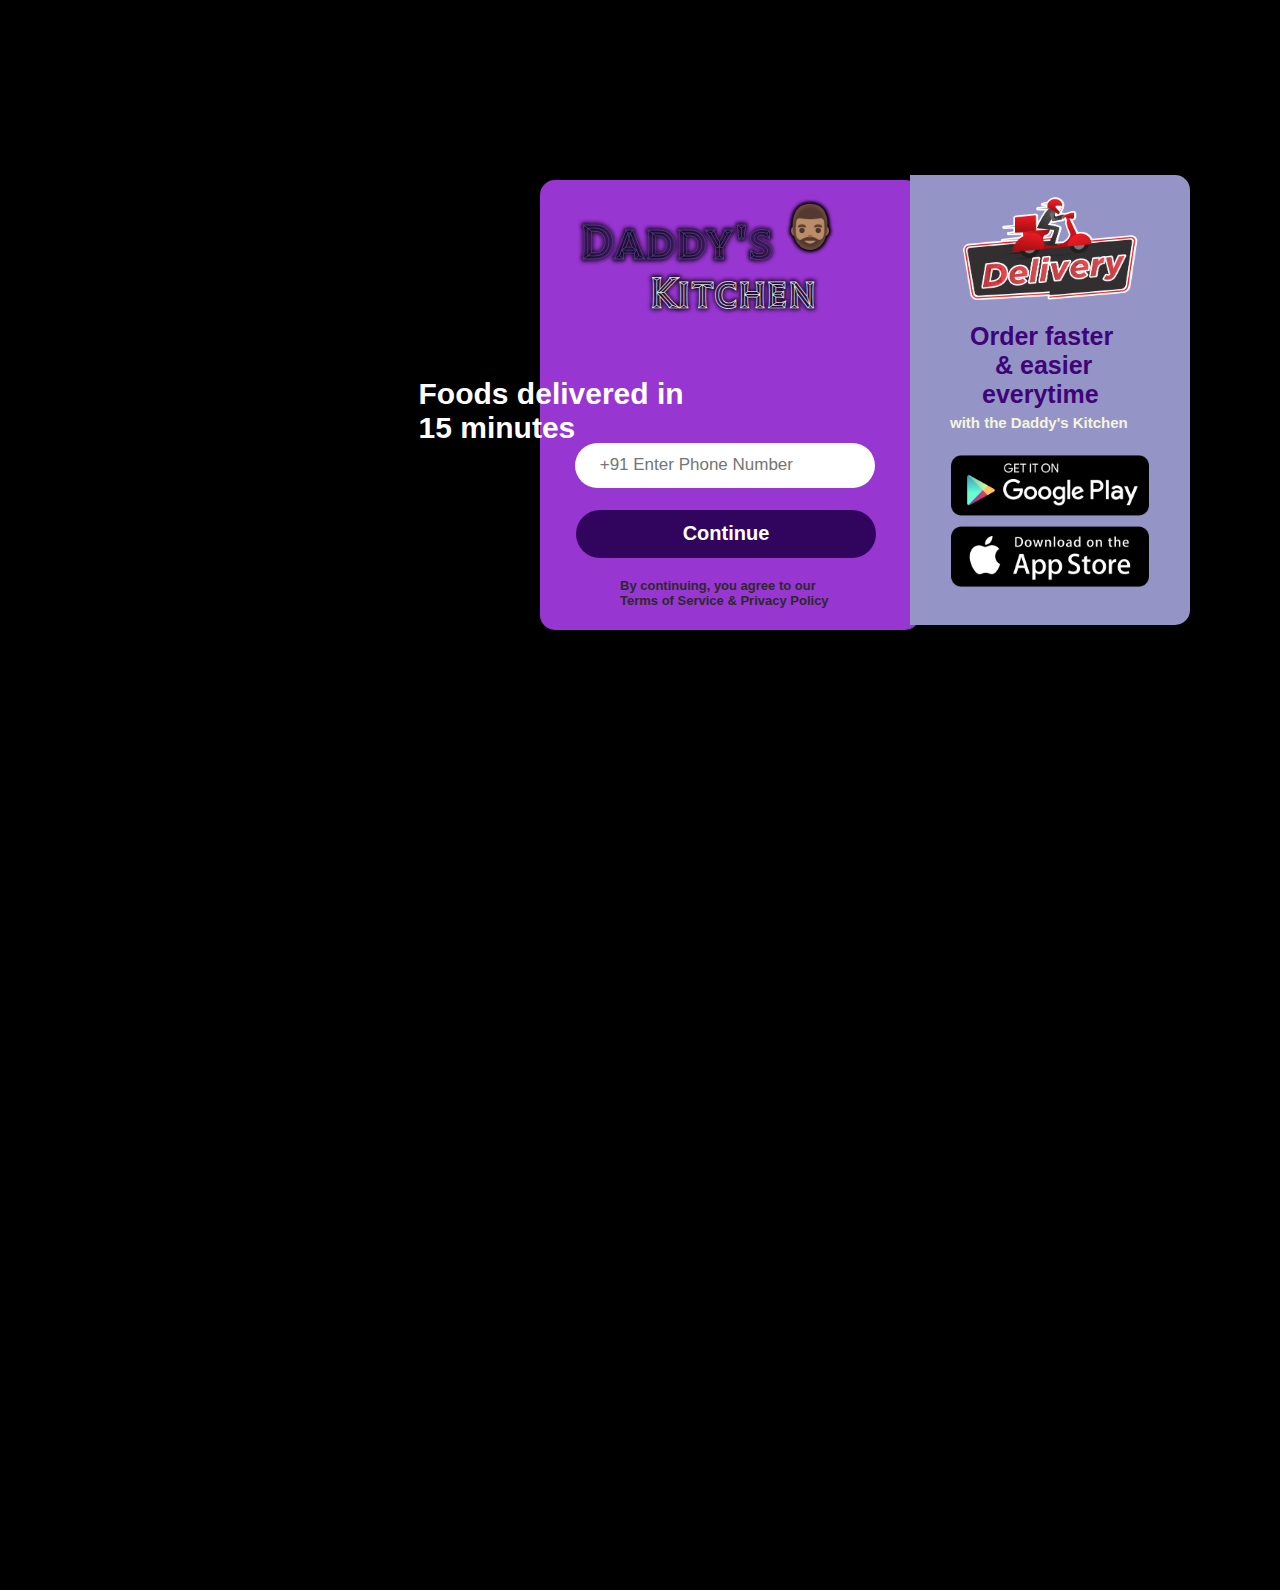
<file: login.html>
<!DOCTYPE html>
<html>
<head>

<link rel="preconnect" href="https://fonts.googleapis.com">
<link rel="preconnect" href="https://fonts.gstatic.com" crossorigin>
<link href="https://fonts.googleapis.com/css2?family=Tilt+Prism&display=swap" rel="stylesheet">

    
    <meta name="viewport" content="width=device-width, initial-scale=1.0">
    <link rel="stylesheet" href="login.css">
    <title>loginr page</title>
</head>
<body>

    <div class="head1"></div>

    <div class="head">
        <h1 class="lo1">Daddy's <sup>🧔🏽‍♂️</sup></h1>
        <h2 class="lo2">Kitchen</h2></div>

        <div class="p2">Foods delivered in <br> 15 minutes</div>
        <form>
            <input type="tel" placeholder=" +91 Enter Phone Number" required>
            <button class="but"><a href="Activity.html">Continue</a></button>
        </form>
        <p class="see">By continuing, you agree to our<br>Terms of Service & Privacy Policy</p>
        <div class="empty"></div>
        <div class="head2">
            <img class="t1" src="./d3.png"></div>
            <div class="see1">
            <p class="t2">Order faster</p>
            <p class="t3">& easier</p>
            <p class="t4">everytime</p>
            <p class="t5">with the Daddy's Kitchen</p>
        </div>
            <img class="last" src="./app.png">

        </div>
    
    
</body>
</html>
</file>
<file: login.css>
*{
    padding: 0;
    margin: 0;
    box-sizing: border-box;

}
body{
    /* filter: brightness(35%); */
    background-color: rgb(0, 0, 0);
}
.head1{
    height: 450px;
    width: 380px;
    background-color: rgb(152, 54, 209);
    border-radius: 15px;
    position: relative;
    top: 180px;left: 540px;
    
    

}
.head1:hover{
    box-shadow: 0px 0px 50px rgba(125, 105, 125, 0.461),0px 0px 50px rgb(103, 172, 183);
}
.lo1{
    text-shadow:  -1px 0 4px black, 0 1px 4px black, 1px 0 4px black, 0 -1px 4px black;
    font-family: 'Tilt Prism', cursive;
    font-size: 50px;
    position: relative;
    left: 10px;color: rgb(71, 62, 132);
}

.lo2{
    text-shadow:  -1px 0 4px black, 0 1px 4px black, 1px 0 4px black, 0 -1px 4px black;
    font-family: 'Tilt Prism', cursive;
    font-size: 45px;
    position: relative;
    bottom: 10px;left: 80px;color: rgb(221, 225, 228);
}
.head{
    position: relative;
    bottom: 250px;left:570px ;
}
.p2{
    color: rgb(255, 255, 255);
    font-size: 30px;
    font-family: 'Lucida Sans', 'Lucida Sans Regular', 'Lucida Grande', 'Lucida Sans Unicode', Geneva, Verdana, sans-serif;
    font-weight: bold;
    position: absolute;
    bottom: 455px;left: 32.7%;
}
input{
    border: none;
     font-size: 17px;
     height: 45px;width: 300px;
     border-radius: 30px;
     position: relative;
     bottom: 140px;left: 575px;
     padding: 0px 20px;
     outline: none;
 }
 .but{
    background-color: rgb(49, 5, 93);
    border-radius: 30px;
    color: rgb(241, 244, 242);
    font-weight: bold;border: none;
    font-family: 'Lucida Sans', 'Lucida Sans Regular', 'Lucida Grande', 'Lucida Sans Unicode', Geneva, Verdana, sans-serif;
    font-size: 20px;
    height: 48px;width: 300px;
    position: relative;
    bottom: 70px;left: 272px;
 }
 .see{
    font-size: 13px;
    color: rgb(43, 41, 41);
    font-weight: bold;
    font-family: 'Lucida Sans', 'Lucida Sans Regular', 'Lucida Grande', 'Lucida Sans Unicode', Geneva, Verdana, sans-serif;
    position: relative;
    bottom: 50px;left: 620px;
 }
 .empty{
    height: 450px;width: 280px;
    background-color: rgb(148, 148, 199);
    border-top-right-radius: 15px;
    border-bottom-right-radius: 15px;
    position: relative;
    bottom: 483px;left:910px ;
 }
 .empty:hover{
    box-shadow: 0px 0px 50px rgb(99, 85, 96),0px 0px 50px rgb(152, 54, 209);
 }
 .t1{
    height: 220px;width: 230px;
    position: relative;
    bottom: 990px;left:935px ;
 }
 .see1{
    font-size: 25px;
    font-weight: bold;
    font-family: 'Lucida Sans', 'Lucida Sans Regular', 'Lucida Grande', 'Lucida Sans Unicode', Geneva, Verdana, sans-serif;
    color: rgb(63, 4, 118);
    position: relative;
    bottom: 1010px;left: 970px;

 }
 .t3{
    position: relative;
    left: 25px;
 }
 .t4{
    position: relative;
    left: 12px;
 }
 .t5{
    position: relative;
    right: 20px;top: 5px;
    font-size: 15px;
    color: beige;
 }
 .last{
    height: 150px;width: 220px;
    position: relative;
    bottom: 990px;left: 940px;
 }
 a{
   text-decoration: none;
   color: rgb(255, 255, 255);
}
a:hover{
   color: rgb(209, 54, 54);
}
</file>
